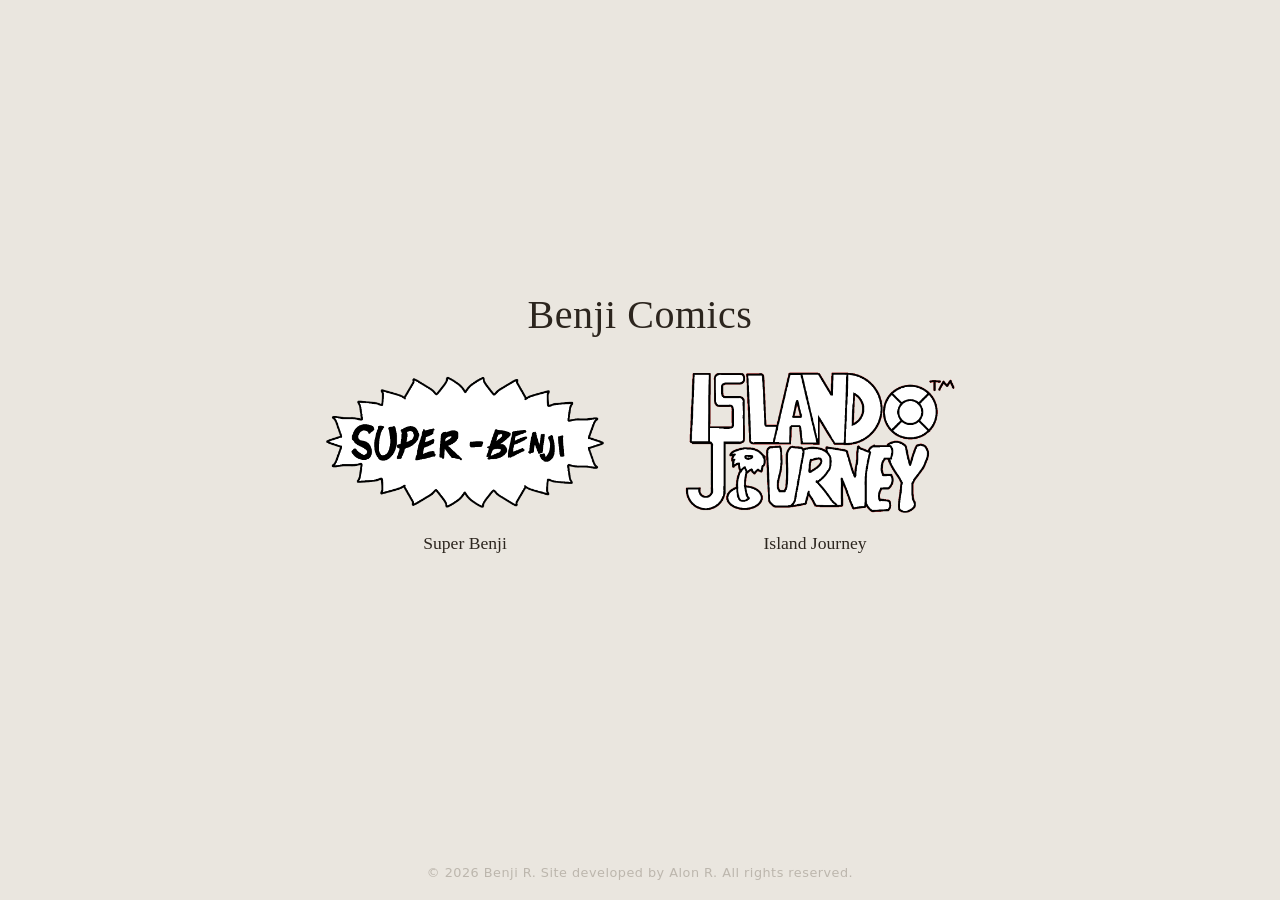
<file: index.html>
<!DOCTYPE html>
<html lang="en">
<head>
    <meta charset="UTF-8">
    <meta name="viewport" content="width=device-width, initial-scale=1.0">
    <title>Benji Comics</title>
    <link rel="stylesheet" href="./css/common.css">
    <link rel="stylesheet" href="./css/library.css">

    <link rel="apple-touch-icon" sizes="180x180" href="./images/favicon/apple-touch-icon.png">
    <link rel="icon" type="image/png" sizes="32x32" href="./images/favicon/favicon-32x32.png">
    <link rel="icon" type="image/png" sizes="16x16" href="./images/favicon/favicon-16x16.png">
    <link rel="manifest" href="./images/favicon/site.webmanifest">    

    <!-- Open Graph Metadata (Facebook, Scrapers) -->
    <meta property="og:type" content="website">
    <meta property="og:url" content="https://alonintheworld.com/benji-comics/">
    <meta property="og:title" content="Benji's Comics Library - Interactive Collection">
    <meta property="og:description" content="Read Benji's comics online! Explore the collection of interactive digital books!">
    <meta property="og:image" content="https://alonintheworld.com/benji-comics/images/front.png">
    <meta property="og:image:width" content="1200">
    <meta property="og:image:height" content="630">

    <!-- Discord & Twitter Cards Meta Tags -->
    <meta name="twitter:card" content="Benji's comics library!">
    <meta name="twitter:title" content="Benji's Comics Library - Interactive Collection">
    <meta name="twitter:description" content="Read Benji's comics online! Explore the collection of interactive digital books!">
    <meta name="twitter:image" content="https://alonintheworld.com/benji-comics/images/front.png">    
</head>
<body>
    <div class="content-wrapper"><div class="main-content">
    <header>
        <h1>Benji Comics</h1>
    </header>

    <main class="library-grid">

        <!-- Book 1 Card Entry -->
        <a href="./sections/super-benji/index.html" class="book-item">
            <div class="section-wrapper"><!---->
                <!-- Points to front cover image of your first booklet -->
                <img src="./images/super-benjil-logo.png" alt="Super Benji comics">
            </div>
            <div class="book-info">
                <div class="book-title">Super Benji</div>
            </div>
        </a>

        <!-- Book 2 Card Entry -->
        <a href="./sections/island-jurney/index.html" class="book-item">
            <div class="section-wrapper">
                <!-- Points to front cover image of your first booklet -->
                <img src="./images/island-jurnehy-logo.png" alt="Island Journey comics">
            </div>
            <div class="book-info">
                <div class="book-title">Island Journey</div>
            </div>
        </a>

    </main>
    </div>
    <!-- Fixed Copyright Footer -->
    <footer>
        &copy; <script>document.write(new Date().getFullYear());</script> Benji R. Site developed by Alon R. All rights reserved.
    </footer>  
    </div>

</body>
</html>
</file>
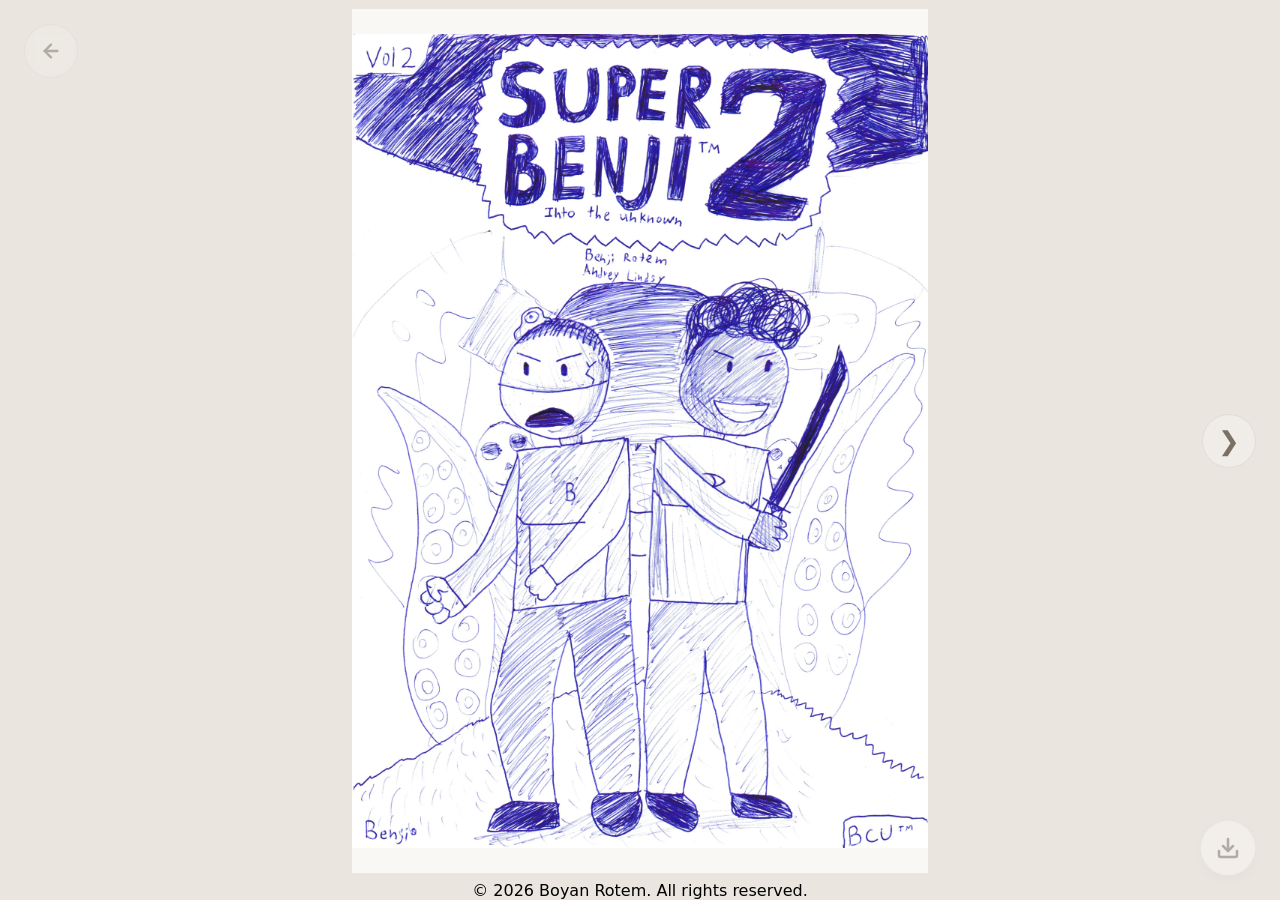
<file: super-benji-2/index.html>
<!DOCTYPE html>
<html lang="en">
<head>
    <meta charset="UTF-8">
    <meta name="viewport" content="width=device-width, initial-scale=1.0, maximum-scale=1.0, user-scalable=no">
    <title>Benji's digital library! - Super Benji 2</title>
    <!-- Your exact script references -->
    <script src="../scripts/turnjs4/extras/jquery.min.1.7.js"></script>
    <script src="../scripts/turnjs4/lib/turn.min.js"></script>
    <link rel="stylesheet" href="../css/common.css">
    <link rel="stylesheet" href="../css/comics.css">

    <link rel="apple-touch-icon" sizes="180x180" href="../images/favicon/apple-touch-icon.png">
    <link rel="icon" type="image/png" sizes="32x32" href="../images/favicon/favicon-32x32.png">
    <link rel="icon" type="image/png" sizes="16x16" href="../images/favicon/favicon-16x16.png">
    <link rel="manifest" href="../images/favicon/site.webmanifest">

    <!-- Open Graph Metadata (Facebook, Scrapers) -->
    <meta property="og:type" content="website">
    <meta property="og:url" content="https://alonintheworld.com/benji-comics/super-benji-2">
    <meta property="og:title" content="Benjis Digital Library - Super Benji 2">
    <meta property="og:description" content="Read Benji's comics online! Explore the collection of interactive digital books!">
    <meta property="og:image" content="https://alonintheworld.com/benji-comics/super-benji-2/pages/01.png">
    <meta property="og:image:width" content="1200">
    <meta property="og:image:height" content="630">

    <!-- Discord & Twitter Cards Meta Tags -->
    <meta name="twitter:card" content="Benji's digital library!">
    <meta name="twitter:title" content="Benjis Digital Library - Super Benji 2">
    <meta name="twitter:description" content="Read Benji's comics online! Explore the collection of interactive digital books!">
    <meta name="twitter:image" content="https://alonintheworld.com/benji-comics/super-benji-2/pages/01.png">
</head>
<body>

    <!-- Loading Screen -->
    <div id="loader-overlay">
        <div class="spinner"></div>
        <div class="loader-text" id="load-progress">Loading pages (0%)</div>
    </div>

    <!-- Floating Back Button -->
    <a href="../index.html" id="floating-back-btn" title="Back to Library">
        <svg viewBox="0 0 24 24" fill="none" stroke="currentColor" stroke-width="2.5" stroke-linecap="round" stroke-linejoin="round">
            <line x1="19" y1="12" x2="5" y2="12"></line>
            <polyline points="12 19 5 12 12 5"></polyline>
        </svg>
    </a>

    <div id="viewport-wrapper">
        <button class="nav-btn" id="prev-btn">&#10094;</button>
        
        <div id="flipbook-wrapper">
            <div id="flipbook">
                <!-- Structural HTML built dynamically below -->
            </div>
        </div>

        <button class="nav-btn" id="next-btn">&#10095;</button>
    </div>

    <a href="./full/super-benji-2.pdf" download="./full/super-benji-2.pdf" id="floating-download-btn" title="Download the whole book">
        <svg viewBox="0 0 24 24" fill="none" stroke="currentColor" stroke-width="2.5" stroke-linecap="round" stroke-linejoin="round">
            <path d="M21 15v4a2 2 0 0 1-2 2H5a2 2 0 0 1-2-2v-4"></path>
            <polyline points="7 10 12 15 17 10"></polyline>
            <line x1="12" y1="15" x2="12" y2="3"></line>
        </svg>
    </a>

    <!-- Fixed Copyright Footer -->
    <div id="floating-copyright">
        &copy; <script>document.write(new Date().getFullYear());</script> Boyan Rotem. All rights reserved.
    </div>    

    <script>
        var totalPages = 58;
        var flipbook = $("#flipbook");
        var baseRatio = 1.333; 
        var loadedCount = 0;
    </script>
    <script src="../scripts/comics.js"></script>

</body>
</html>
</file>
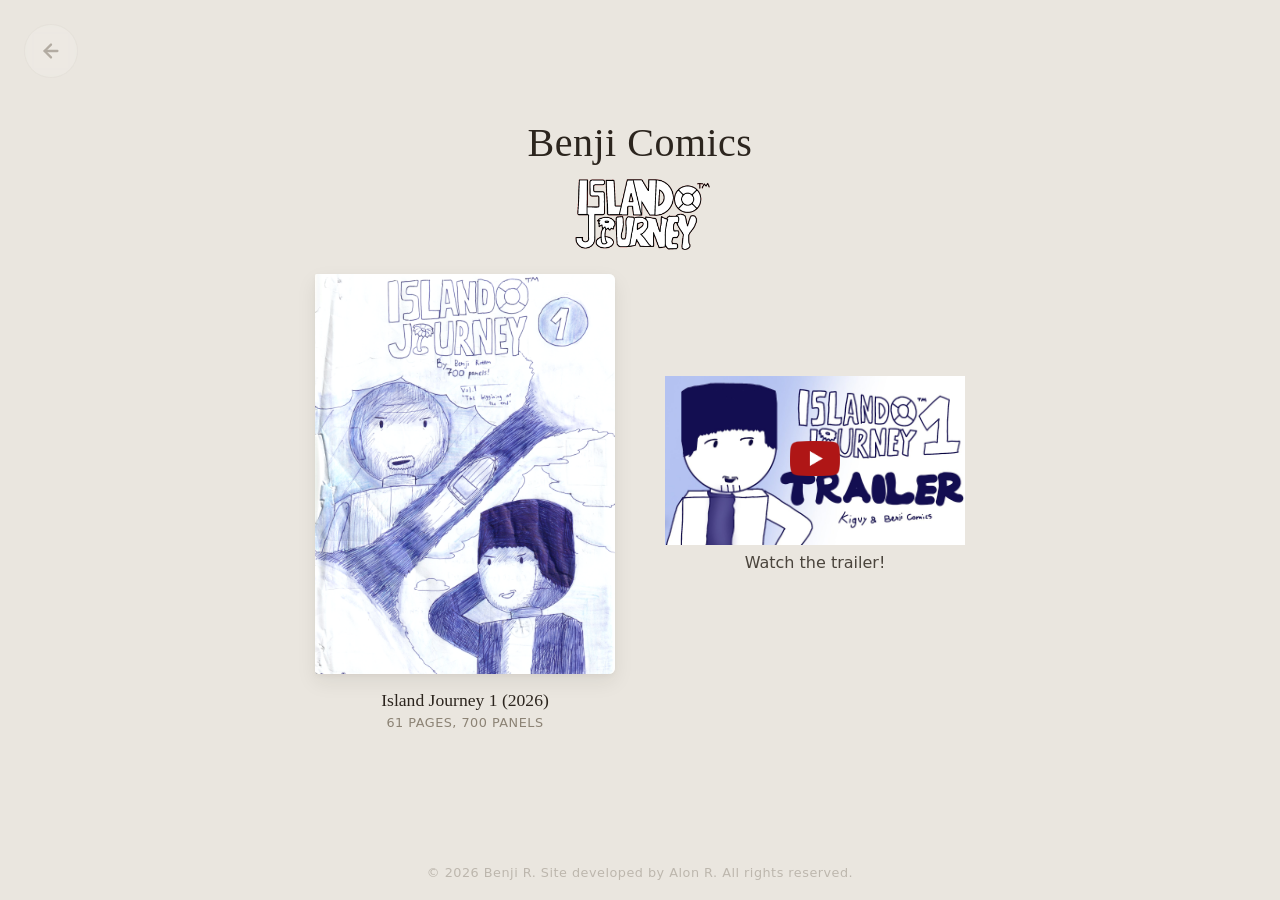
<file: sections/island-jurney/index.html>
<!DOCTYPE html>
<html lang="en">
<head>
    <meta charset="UTF-8">
    <meta name="viewport" content="width=device-width, initial-scale=1.0">
    <title>Benji Comics - Island Journey</title>
    <link rel="stylesheet" href="../../css/common.css">
    <link rel="stylesheet" href="../../css/library.css">
    <link rel="stylesheet" href="../../css/youtube-modal.css">

    <link rel="apple-touch-icon" sizes="180x180" href="../../images/favicon/apple-touch-icon.png">
    <link rel="icon" type="image/png" sizes="32x32" href="../../images/favicon/favicon-32x32.png">
    <link rel="icon" type="image/png" sizes="16x16" href="../../images/favicon/favicon-16x16.png">
    <link rel="manifest" href="../../images/favicon/site.webmanifest">    

    <!-- Open Graph Metadata (Facebook, Scrapers) -->
    <meta property="og:type" content="website">
    <meta property="og:url" content="https://alonintheworld.com/benji-comics/sections/island-jurney/">
    <meta property="og:title" content="Benji's Comics Library - Island Journey Collection">
    <meta property="og:description" content="Read Benji's comics online! Explore the collection of interactive digital books!">
    <meta property="og:image" content="https://alonintheworld.com/benji-comics/images/island-jurnehy-logo.png">
    <meta property="og:image:width" content="1200">
    <meta property="og:image:height" content="630">

    <!-- Discord & Twitter Cards Meta Tags -->
    <meta name="twitter:card" content="Benji's comics library!">
    <meta name="twitter:title" content="Benji's Comics Library - Island Journey Collection">
    <meta name="twitter:description" content="Read Benji's comics online! Explore the collection of interactive digital books!">
    <meta name="twitter:image" content="https://alonintheworld.com/benji-comics/images/island-jurnehy-logo.png">    
</head>
<body>
    <div class="content-wrapper"><div class="main-content">
    <header>
        <h1><a href="../../index.html">Benji Comics</a></h1>
        <img src="../../images/island-jurnehy-logo.png" alt="Super Benji" class="library-logo">
    </header>

    <!-- Floating Back Button -->
    <a href="../../index.html" id="floating-back-btn" title="Back to Island Jurney Library">
        <svg viewBox="0 0 24 24" fill="none" stroke="currentColor" stroke-width="2.5" stroke-linecap="round" stroke-linejoin="round">
            <line x1="19" y1="12" x2="5" y2="12"></line>
            <polyline points="12 19 5 12 12 5"></polyline>
        </svg>
    </a>

    <main class="library-grid">
<!--
      
-->

        <!-- Book 2 Card Entry -->
        <a href="javascript:void(0)" class="book-item">
            <div class="cover-wrapper coming-soon">
                <div class="message"><div>COMING SOON</div></div>
                <img src="./island-jurney-1/cover.png" alt="Island Journey 1" >
            </div>  
            <div class="book-info">
                <div class="book-title">Island Journey 1 (2026)</div>
                <div class="book-meta">61 Pages, 700 Panels</div>
            </div>
        </a>
<!--
        <a href="https://youtu.be/BzNGvUkCHRc?si=_791mRZOK2ctvhLx" class="book-item youtube-link" target="_blank">
            
            <div class="cover-wrapper">
                <div  class="play-button"><img src="../../images/youtube-logo.png" /></div>
                <div class="watch">
                    <img src="./island-jurney-1/trailer-thumb.jpg" alt="Watch the trailer on YouTube!" >
                    <div>Watch the trailer!</div>
                </div>
            </div>  
        </a>
    -->
        <div id="youtube-player" class="book-item youtube-link" target="_blank">    
            <div class="cover-wrapper">
                <div  class="play-button"><img src="../../images/youtube-logo.png" /></div>
                <div class="watch">
                    <img src="./island-jurney-1/trailer-thumb.jpg" alt="Watch the trailer on YouTube!" >
                    <div>Watch the trailer!</div>
                </div>
            </div>  
        </div>
        
        <!-- Modal -->        
        <div class="modal-overlay" id="modalOverlay">
            <div class="modal-content">
                <button class="close-btn" id="closeModalBtn" aria-label="Close modal">&times;</button>
                <div class="video-container" id="videoContainer">
                    <!-- Iframe is generated cleanly right here inside the layout container -->
                    <iframe id="modalVideo" src="" allow="autoplay; fullscreen; picture-in-picture" referrerpolicy="no-referrer-when-downgrade"></iframe>
                </div>
            </div>
        </div>
        <!--/Modal-->

    </main>

    </div>
    <!-- Fixed Copyright Footer -->
    <footer>
        &copy; <script>document.write(new Date().getFullYear());</script> Benji R. Site developed by Alon R. All rights reserved.
    </footer>
    </div>

    <script>
        const videoId = 'BzNGvUkCHRc'; 
        const aspectRatio = '4:3'; // Supported configurations: '4:3', '16:9', '1:1'
        const modalOverlay = document.getElementById('modalOverlay');
        const openModalBtn = document.getElementById('youtube-player');
        const closeModalBtn = document.getElementById('closeModalBtn');
        const videoContainer = document.getElementById('videoContainer');
        const modalVideo = document.getElementById('modalVideo');
    </script>
    <script src="../../scripts/youtube-modal.js"></script>

</body>
</html>
</file>
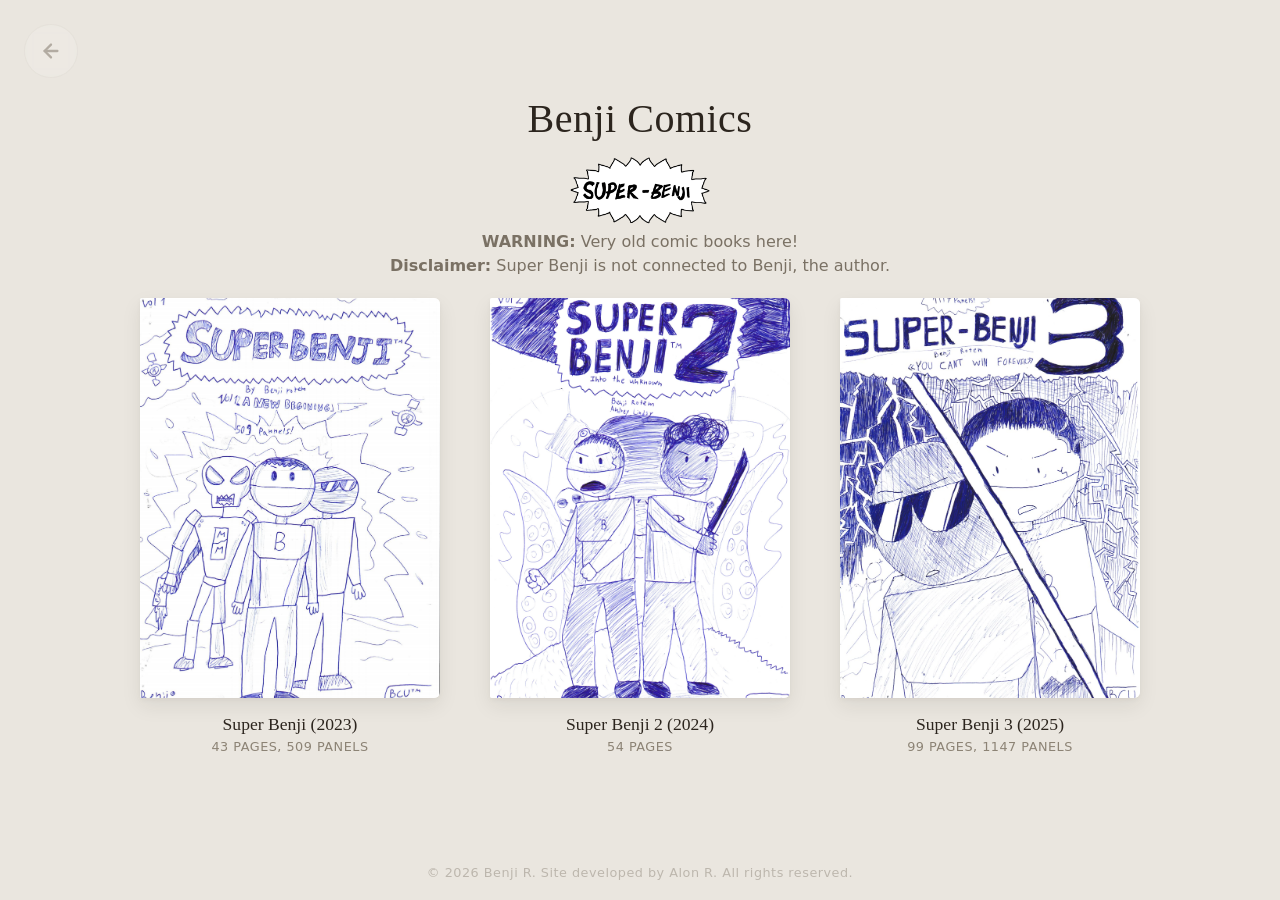
<file: sections/super-benji/index.html>
<!DOCTYPE html>
<html lang="en">
<head>
    <meta charset="UTF-8">
    <meta name="viewport" content="width=device-width, initial-scale=1.0">
    <title>Benji Comics - Super Benji</title>
    <link rel="stylesheet" href="../../css/common.css">
    <link rel="stylesheet" href="../../css/library.css">

    <link rel="apple-touch-icon" sizes="180x180" href="../../images/favicon/apple-touch-icon.png">
    <link rel="icon" type="image/png" sizes="32x32" href="../../images/favicon/favicon-32x32.png">
    <link rel="icon" type="image/png" sizes="16x16" href="../../images/favicon/favicon-16x16.png">
    <link rel="manifest" href="../../images/favicon/site.webmanifest">    

    <!-- Open Graph Metadata (Facebook, Scrapers) -->
    <meta property="og:type" content="website">
    <meta property="og:url" content="https://alonintheworld.com/benji-comics/sections/super-benji/">
    <meta property="og:title" content="Benji's Comics Library - Super Benji Collection">
    <meta property="og:description" content="Read Benji's comics online! Explore the collection of interactive digital books!">
    <meta property="og:image" content="https://alonintheworld.com/benji-comics/images/super-benjil-logo.png">
    <meta property="og:image:width" content="1200">
    <meta property="og:image:height" content="630">

    <!-- Discord & Twitter Cards Meta Tags -->
    <meta name="twitter:card" content="Benji's comics library!">
    <meta name="twitter:title" content="Benji's Comics Library - Super Benji Collection">
    <meta name="twitter:description" content="Read Benji's comics online! Explore the collection of interactive digital books!">
    <meta name="twitter:image" content="https://alonintheworld.com/benji-comics/images/super-benjil-logo.png">    
</head>
<body>
    <div class="content-wrapper"><div class="main-content">
        <header>
            <h1><a href="../../index.html">Benji Comics</a></h1>
            <img src="../../images/super-benjil-logo.png" alt="Super Benji" class="library-logo">
            <p>
                <strong>WARNING:</strong> Very old comic books here!<br/>
                <strong>Disclaimer:</strong> Super Benji is not connected to Benji, the author.
            </p>
        </header>

        <!-- Floating Back Button -->
        <a href="../../index.html" id="floating-back-btn" title="Back to Island Jurney Library">
            <svg viewBox="0 0 24 24" fill="none" stroke="currentColor" stroke-width="2.5" stroke-linecap="round" stroke-linejoin="round">
                <line x1="19" y1="12" x2="5" y2="12"></line>
                <polyline points="12 19 5 12 12 5"></polyline>
            </svg>
        </a>

        <main class="library-grid">

            <a href="./super-benji-1/index.html" class="book-item">
                <div class="cover-wrapper">
                    <!-- Points to front cover image of your first booklet -->
                    <img src="./super-benji-1/pages/01.png" alt="Super Benji 1">
                </div>
                <div class="book-info">
                    <div class="book-title">Super Benji (2023)</div>
                    <div class="book-meta">43 Pages, 509 Panels</div>
                </div>
            </a>

            <!-- Book 1 Card Entry -->
            <a href="./super-benji-2/index.html" class="book-item">
                <div class="cover-wrapper">
                    <!-- Points to front cover image of your first booklet -->
                    <img src="./super-benji-2/pages/01.png" alt="Super Benji 2">
                </div>
                <div class="book-info">
                    <div class="book-title">Super Benji 2 (2024)</div>
                    <div class="book-meta">54 Pages</div>
                </div>
            </a>

            <a href="./super-benji-3/index.html" class="book-item">
                <div class="cover-wrapper">
                    <!-- Points to front cover image of your first booklet -->
                    <img src="./super-benji-3/pages/001.png" alt="Super Benji 3">
                </div>
                <div class="book-info">
                    <div class="book-title">Super Benji 3 (2025)</div>
                    <div class="book-meta">99 Pages, 1147 Panels</div>
                </div>
            </a>        
        </main>
    </div>

        <!-- Fixed Copyright Footer -->
        <footer>
            &copy; <script>document.write(new Date().getFullYear());</script> Benji R. Site developed by Alon R. All rights reserved.
        </footer>
    </div>

</body>
</html>
</file>
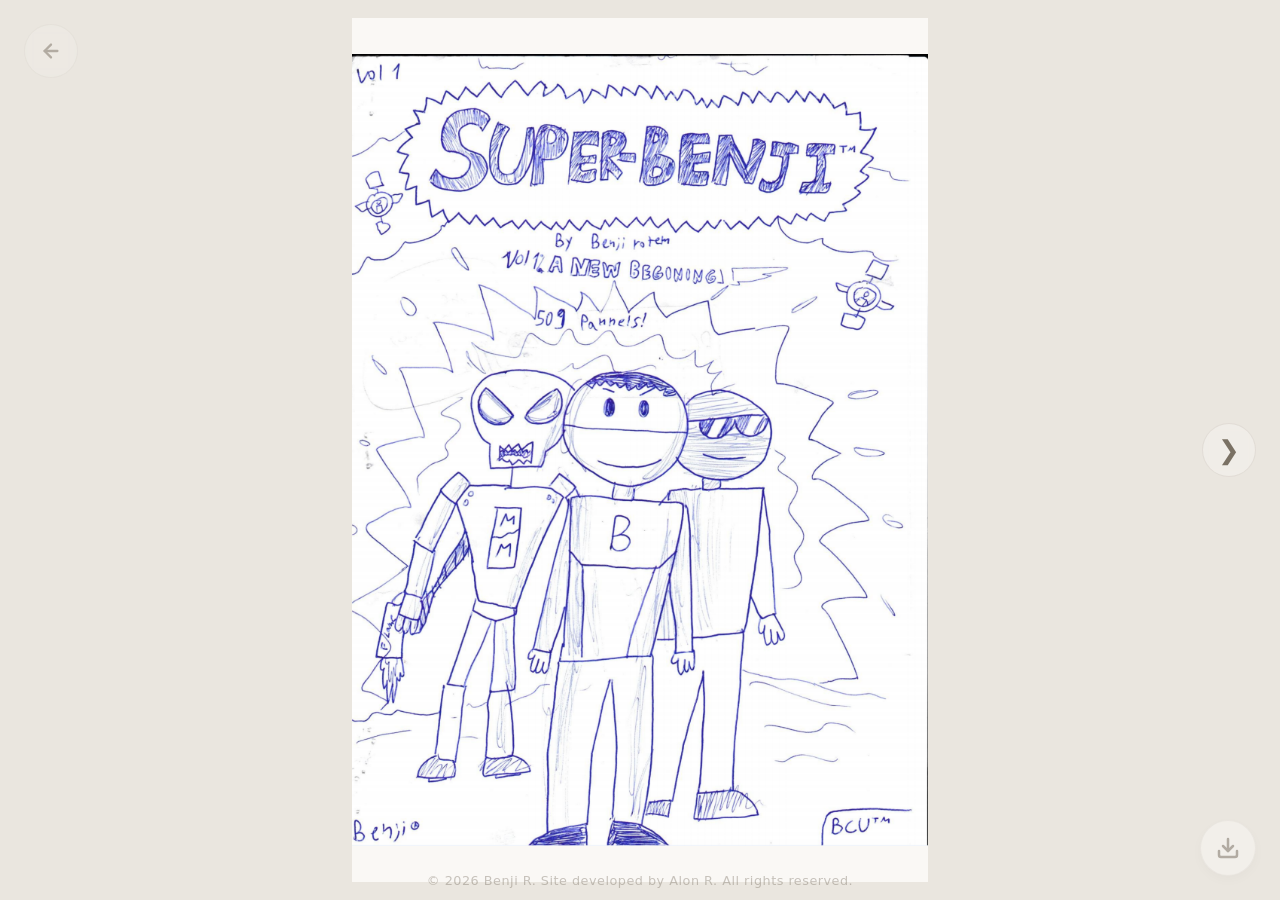
<file: sections/super-benji/super-benji-1/index.html>
<!DOCTYPE html>
<html lang="en">
<head>
    <meta charset="UTF-8">
    <meta name="viewport" content="width=device-width, initial-scale=1.0, maximum-scale=1.0, user-scalable=no">
    <title>Benji Comics - Super Benji</title>
    <!-- Your exact script references -->
    <script src="../../../scripts/turnjs4/extras/jquery.min.1.7.js"></script>
    <script src="../../../scripts/turnjs4/lib/turn.min.js"></script>
    <link rel="stylesheet" href="../../../css/common.css">
    <link rel="stylesheet" href="../../../css/comics.css">

    <link rel="apple-touch-icon" sizes="180x180" href="../../../images/favicon/apple-touch-icon.png">
    <link rel="icon" type="image/png" sizes="32x32" href="../../../images/favicon/favicon-32x32.png">
    <link rel="icon" type="image/png" sizes="16x16" href="../../../images/favicon/favicon-16x16.png">
    <link rel="manifest" href="../../../images/favicon/site.webmanifest">

    <!-- Open Graph Metadata (Facebook, Scrapers) -->
    <meta property="og:type" content="website">
    <meta property="og:url" content="https://alonintheworld.com/benji-comics/sections/super-benji/super-benji-1/">
    <meta property="og:title" content="Benji Comics - Super Benji">
    <meta property="og:description" content="Read Benji's comics online! Explore the collection of interactive digital books!">
    <meta property="og:image" content="https://alonintheworld.com/benji-comics/sections/super-benji/super-benji-1/pages/01.png">
    <meta property="og:image:width" content="1200">
    <meta property="og:image:height" content="630">

    <!-- Discord & Twitter Cards Meta Tags -->
    <meta name="twitter:card" content="Benji Comics">
    <meta name="twitter:title" content="Benji Comics - Super Benji">
    <meta name="twitter:description" content="Read Benji's comics online! Explore the collection of interactive digital books!">
    <meta name="twitter:image" content="https://alonintheworld.com/benji-comics/sections/super-benji/super-benji-1/pages/01.png">
</head>
<body>
    <div class="content-wrapper"><div class="main-content">
    <!-- Loading Screen -->
    <div id="loader-overlay">
        <div class="spinner"></div>
        <div class="loader-text" id="load-progress">Loading pages (0%)</div>
    </div>

    <!-- Floating Back Button -->
    <a href="../index.html" id="floating-back-btn" title="Back to Super Benji Library">
        <svg viewBox="0 0 24 24" fill="none" stroke="currentColor" stroke-width="2.5" stroke-linecap="round" stroke-linejoin="round">
            <line x1="19" y1="12" x2="5" y2="12"></line>
            <polyline points="12 19 5 12 12 5"></polyline>
        </svg>
    </a>

    <!-- Floating Reset Zoom Button -->
    <button id="floating-reset-zoom-btn" title="Reset Zoom">
        <svg viewBox="0 0 24 24" fill="none" stroke="currentColor" stroke-width="2.5" stroke-linecap="round" stroke-linejoin="round">
            <circle cx="11" cy="11" r="8"></circle>
            <line x1="21" y1="21" x2="16.65" y2="16.65"></line>
            <line x1="8" y1="11" x2="14" y2="11"></line>
        </svg>
        <span>Reset View</span>
    </button>    

    <div id="viewport-wrapper">
        <button class="nav-btn" id="prev-btn">&#10094;</button>
        
        <div id="flipbook-wrapper">
            <div id="flipbook">
                <!-- Structural HTML built dynamically below -->
            </div>
        </div>

        <button class="nav-btn" id="next-btn">&#10095;</button>
    </div>

    <a href="./full/super-benji-1.pdf" download="./full/super-benji-1.pdf" id="floating-download-btn" title="Download the whole book">
        <svg viewBox="0 0 24 24" fill="none" stroke="currentColor" stroke-width="2.5" stroke-linecap="round" stroke-linejoin="round">
            <path d="M21 15v4a2 2 0 0 1-2 2H5a2 2 0 0 1-2-2v-4"></path>
            <polyline points="7 10 12 15 17 10"></polyline>
            <line x1="12" y1="15" x2="12" y2="3"></line>
        </svg>
    </a>

    <!-- Fixed Copyright Footer -->
    </div>
    <!-- Fixed Copyright Footer -->
    <footer class="floating-footer">
        &copy; <script>document.write(new Date().getFullYear());</script> Benji R. Site developed by Alon R. All rights reserved.
    </footer>
    </div>

    <script>
        var totalPages = 48;
        var flipbook = $("#flipbook");
        var baseRatio = 1.333; 
        var loadedCount = 0;
    </script>
    <script src="../../../scripts/comics.js"></script>

</body>
</html>
</file>
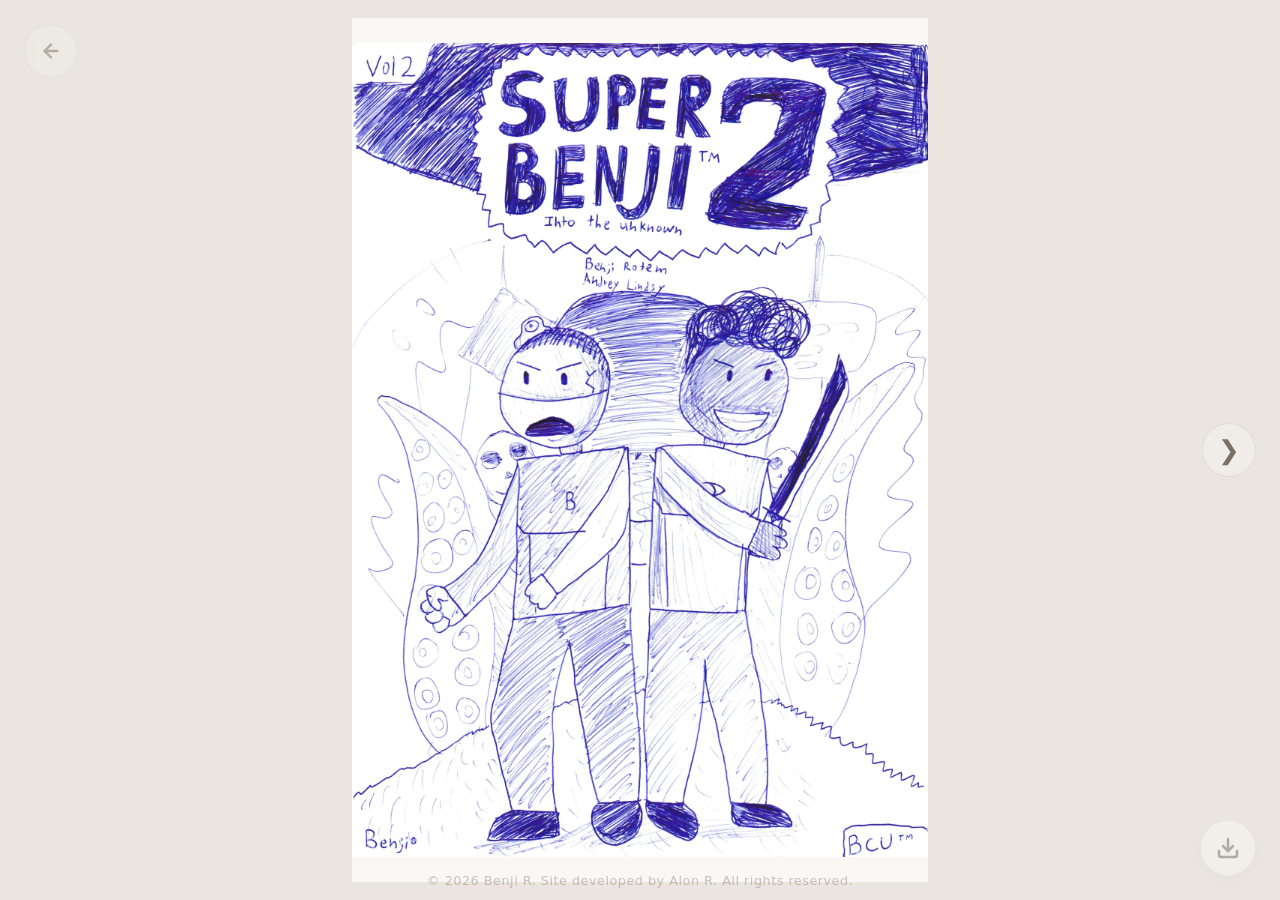
<file: sections/super-benji/super-benji-2/index.html>
<!DOCTYPE html>
<html lang="en">
<head>
    <meta charset="UTF-8">
    <meta name="viewport" content="width=device-width, initial-scale=1.0, maximum-scale=1.0, user-scalable=no">
    <title>Benji Comics - Super Benji 2</title>
    <!-- Your exact script references -->
    <script src="../../../scripts/turnjs4/extras/jquery.min.1.7.js"></script>
    <script src="../../../scripts/turnjs4/lib/turn.min.js"></script>
    <link rel="stylesheet" href="../../../css/common.css">
    <link rel="stylesheet" href="../../../css/comics.css">

    <link rel="apple-touch-icon" sizes="180x180" href="../../../images/favicon/apple-touch-icon.png">
    <link rel="icon" type="image/png" sizes="32x32" href="../../../images/favicon/favicon-32x32.png">
    <link rel="icon" type="image/png" sizes="16x16" href="../../../images/favicon/favicon-16x16.png">
    <link rel="manifest" href="../../../images/favicon/site.webmanifest">

    <!-- Open Graph Metadata (Facebook, Scrapers) -->
    <meta property="og:type" content="website">
    <meta property="og:url" content="https://alonintheworld.com/benji-comics/sections/super-benji/super-benji-2/">
    <meta property="og:title" content="Benji Comics - Super Benji 2">
    <meta property="og:description" content="Read Benji's comics online! Explore the collection of interactive digital books!">
    <meta property="og:image" content="https://alonintheworld.com/benji-comics/sections/super-benji/super-benji-2/pages/01.png">
    <meta property="og:image:width" content="1200">
    <meta property="og:image:height" content="630">

    <!-- Discord & Twitter Cards Meta Tags -->
    <meta name="twitter:card" content="Benji Comics">
    <meta name="twitter:title" content="Benji Comics - Super Benji 2">
    <meta name="twitter:description" content="Read Benji's comics online! Explore the collection of interactive digital books!">
    <meta name="twitter:image" content="https://alonintheworld.com/benji-comics/sections/super-benji/super-benji-2/pages/01.png">
</head>
<body>

    <div class="content-wrapper"><div class="main-content">
    <!-- Loading Screen -->
    <div id="loader-overlay">
        <div class="spinner"></div>
        <div class="loader-text" id="load-progress">Loading pages (0%)</div>
    </div>

    <!-- Floating Back Button -->
    <a href="../index.html" id="floating-back-btn" title="Back to Super Benji Library">
        <svg viewBox="0 0 24 24" fill="none" stroke="currentColor" stroke-width="2.5" stroke-linecap="round" stroke-linejoin="round">
            <line x1="19" y1="12" x2="5" y2="12"></line>
            <polyline points="12 19 5 12 12 5"></polyline>
        </svg>
    </a>

    <!-- Floating Reset Zoom Button -->
    <button id="floating-reset-zoom-btn" title="Reset Zoom">
        <svg viewBox="0 0 24 24" fill="none" stroke="currentColor" stroke-width="2.5" stroke-linecap="round" stroke-linejoin="round">
            <circle cx="11" cy="11" r="8"></circle>
            <line x1="21" y1="21" x2="16.65" y2="16.65"></line>
            <line x1="8" y1="11" x2="14" y2="11"></line>
        </svg>
        <span>Reset View</span>
    </button>    

    <div id="viewport-wrapper">
        <button class="nav-btn" id="prev-btn">&#10094;</button>
        
        <div id="flipbook-wrapper">
            <div id="flipbook">
                <!-- Structural HTML built dynamically below -->
            </div>
        </div>

        <button class="nav-btn" id="next-btn">&#10095;</button>
    </div>

    <a href="./full/super-benji-2.pdf" download="./full/super-benji-2.pdf" id="floating-download-btn" title="Download the whole book">
        <svg viewBox="0 0 24 24" fill="none" stroke="currentColor" stroke-width="2.5" stroke-linecap="round" stroke-linejoin="round">
            <path d="M21 15v4a2 2 0 0 1-2 2H5a2 2 0 0 1-2-2v-4"></path>
            <polyline points="7 10 12 15 17 10"></polyline>
            <line x1="12" y1="15" x2="12" y2="3"></line>
        </svg>
    </a>

    <!-- Fixed Copyright Footer -->
    </div>
    <!-- Fixed Copyright Footer -->
    <footer class="floating-footer">
        &copy; <script>document.write(new Date().getFullYear());</script> Benji R. Site developed by Alon R. All rights reserved.
    </footer>
    </div>

    <script>
        var totalPages = 58;
        var flipbook = $("#flipbook");
        var baseRatio = 1.333; 
        var loadedCount = 0;
    </script>
    <script src="../../../scripts/comics.js"></script>

</body>
</html>
</file>
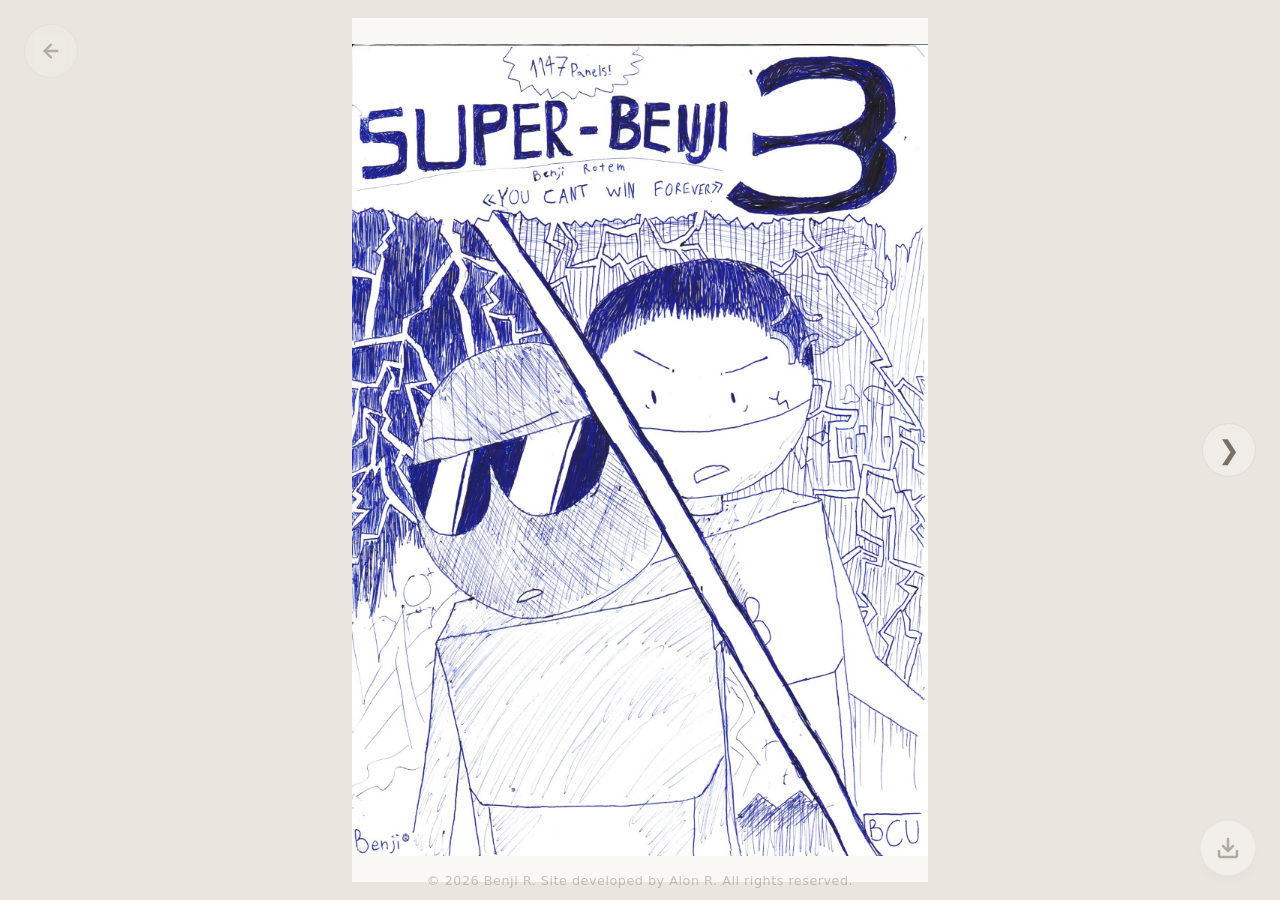
<file: sections/super-benji/super-benji-3/index.html>
<!DOCTYPE html>
<html lang="en">
<head>
    <meta charset="UTF-8">
    <meta name="viewport" content="width=device-width, initial-scale=1.0, maximum-scale=1.0, user-scalable=no">
    <title>Benji Comics - Super Benji 3</title>
    <!-- Your exact script references -->
    <script src="../../../scripts/turnjs4/extras/jquery.min.1.7.js"></script>
    <script src="../../../scripts/turnjs4/lib/turn.min.js"></script>
    <link rel="stylesheet" href="../../../css/common.css">
    <link rel="stylesheet" href="../../../css/comics.css">

    <link rel="apple-touch-icon" sizes="180x180" href="../../../images/favicon/apple-touch-icon.png">
    <link rel="icon" type="image/png" sizes="32x32" href="../../../images/favicon/favicon-32x32.png">
    <link rel="icon" type="image/png" sizes="16x16" href="../../../images/favicon/favicon-16x16.png">
    <link rel="manifest" href="../../../images/favicon/site.webmanifest">

    <!-- Open Graph Metadata (Facebook, Scrapers) -->
    <meta property="og:type" content="website">
    <meta property="og:url" content="https://alonintheworld.com/benji-comics/sections/super-benji/super-benji-3/">
    <meta property="og:title" content="Benji Comics - Super Benji 3">
    <meta property="og:description" content="Read Benji's comics online! Explore the collection of interactive digital books!">
    <meta property="og:image" content="https://alonintheworld.com/benji-comics/sections/super-benji/super-benji-3/pages/001.png">
    <meta property="og:image:width" content="1200">
    <meta property="og:image:height" content="630">

    <!-- Discord & Twitter Cards Meta Tags -->
    <meta name="twitter:card" content="Benji Comics">
    <meta name="twitter:title" content="Benji Comics - Super Benji 3">
    <meta name="twitter:description" content="Read Benji's comics online! Explore the collection of interactive digital books!">
    <meta name="twitter:image" content="https://alonintheworld.com/benji-comics/sections/super-benji/super-benji-3/pages/001.png">
</head>
<body>
    <div class="content-wrapper"><div class="main-content">

    <!-- Loading Screen -->
    <div id="loader-overlay">
        <div class="spinner"></div>
        <div class="loader-text" id="load-progress">Loading pages (0%)</div>
    </div>

    <!-- Floating Back Button -->
    <a href="../index.html" id="floating-back-btn" title="Back to Super Benji Library">
        <svg viewBox="0 0 24 24" fill="none" stroke="currentColor" stroke-width="2.5" stroke-linecap="round" stroke-linejoin="round">
            <line x1="19" y1="12" x2="5" y2="12"></line>
            <polyline points="12 19 5 12 12 5"></polyline>
        </svg>
    </a>

    <!-- Floating Reset Zoom Button -->
    <button id="floating-reset-zoom-btn" title="Reset Zoom">
        <svg viewBox="0 0 24 24" fill="none" stroke="currentColor" stroke-width="2.5" stroke-linecap="round" stroke-linejoin="round">
            <circle cx="11" cy="11" r="8"></circle>
            <line x1="21" y1="21" x2="16.65" y2="16.65"></line>
            <line x1="8" y1="11" x2="14" y2="11"></line>
        </svg>
        <span>Reset View</span>
    </button>    

    <div id="viewport-wrapper">
        <button class="nav-btn" id="prev-btn">&#10094;</button>
        
        <div id="flipbook-wrapper">
            <div id="flipbook">
                <!-- Structural HTML built dynamically below -->
            </div>
        </div>

        <button class="nav-btn" id="next-btn">&#10095;</button>
    </div>

    <a href="./full/super-benji-3.pdf" download="./full/super-benji-2.pdf" id="floating-download-btn" title="Download the whole book">
        <svg viewBox="0 0 24 24" fill="none" stroke="currentColor" stroke-width="2.5" stroke-linecap="round" stroke-linejoin="round">
            <path d="M21 15v4a2 2 0 0 1-2 2H5a2 2 0 0 1-2-2v-4"></path>
            <polyline points="7 10 12 15 17 10"></polyline>
            <line x1="12" y1="15" x2="12" y2="3"></line>
        </svg>
    </a>

    <!-- Fixed Copyright Footer -->
    </div>
    <!-- Fixed Copyright Footer -->
    <footer class="floating-footer">
        &copy; <script>document.write(new Date().getFullYear());</script> Benji R. Site developed by Alon R. All rights reserved.
    </footer>
    </div>
    <script>
        var totalPages = 106;
        var flipbook = $("#flipbook");
        var baseRatio = 1.333; 
        var loadedCount = 0;
    </script>
    <script src="../../../scripts/comics.js"></script>

</body>
</html>
</file>
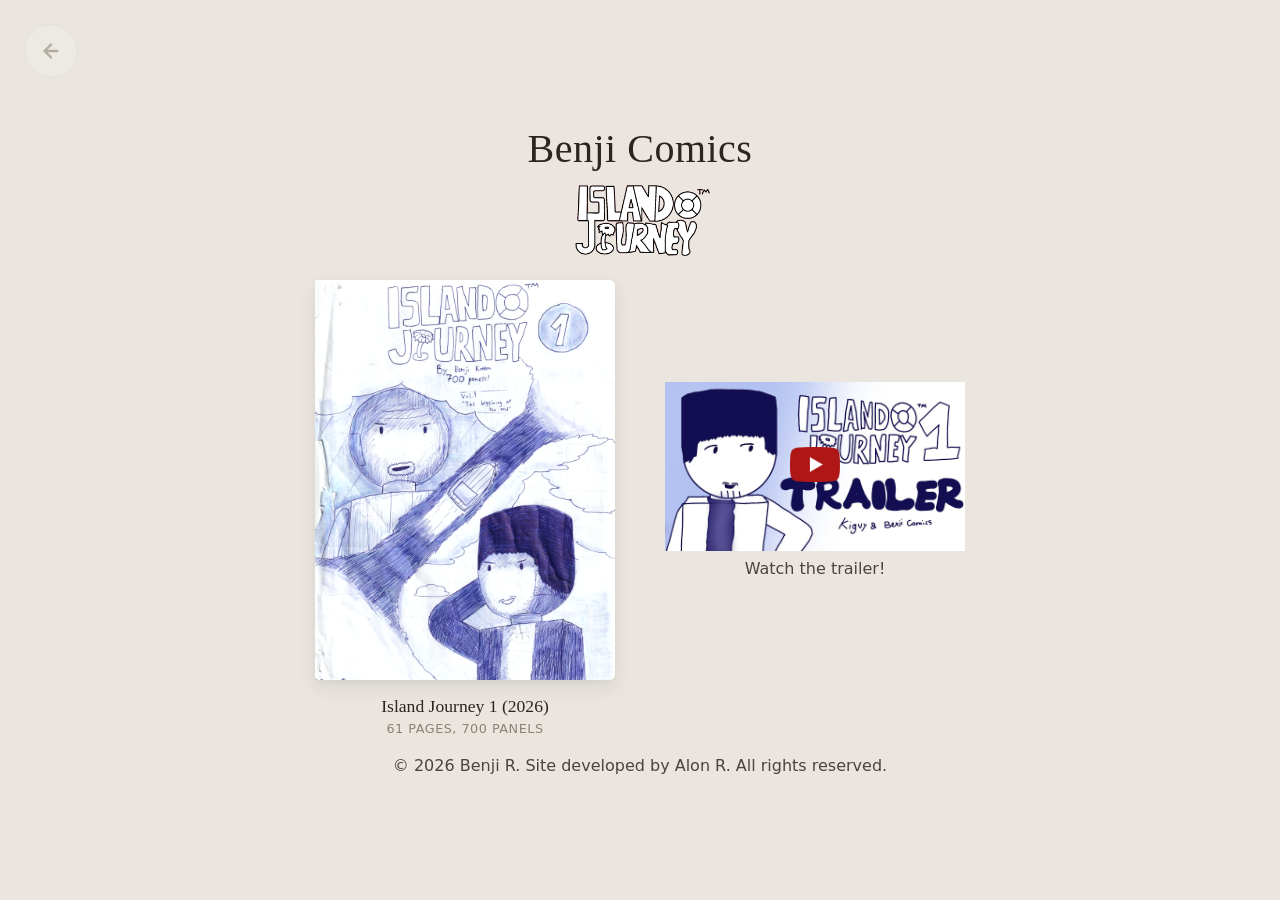
<file: sections/island-jurney/test.html>
<!DOCTYPE html>
<html lang="en">
<head>
    <meta charset="UTF-8">
    <meta name="viewport" content="width=device-width, initial-scale=1.0">
    <title>Benji Comics - Island Journey</title>
    <link rel="stylesheet" href="../../css/common.css">
    <link rel="stylesheet" href="../../css/library.css">
    <link rel="stylesheet" href="../../css/youtube-modal.css">

    <link rel="apple-touch-icon" sizes="180x180" href="../../images/favicon/apple-touch-icon.png">
    <link rel="icon" type="image/png" sizes="32x32" href="../../images/favicon/favicon-32x32.png">
    <link rel="icon" type="image/png" sizes="16x16" href="../../images/favicon/favicon-16x16.png">
    <link rel="manifest" href="../../images/favicon/site.webmanifest">    

    <!-- Open Graph Metadata (Facebook, Scrapers) -->
    <meta property="og:type" content="website">
    <meta property="og:url" content="https://alonintheworld.com/benji-comics/sections/island-jurney/">
    <meta property="og:title" content="Benji's Comics Library - Island Journey Collection">
    <meta property="og:description" content="Read Benji's comics online! Explore the collection of interactive digital books!">
    <meta property="og:image" content="https://alonintheworld.com/benji-comics/images/island-jurnehy-logo.png">
    <meta property="og:image:width" content="1200">
    <meta property="og:image:height" content="630">

    <!-- Discord & Twitter Cards Meta Tags -->
    <meta name="twitter:card" content="Benji's comics library!">
    <meta name="twitter:title" content="Benji's Comics Library - Island Journey Collection">
    <meta name="twitter:description" content="Read Benji's comics online! Explore the collection of interactive digital books!">
    <meta name="twitter:image" content="https://alonintheworld.com/benji-comics/images/island-jurnehy-logo.png">    
</head>
<body>

    <header>
        <h1><a href="../../index.html">Benji Comics</a></h1>
        <img src="../../images/island-jurnehy-logo.png" alt="Super Benji" class="library-logo">
    </header>

    <!-- Floating Back Button -->
    <a href="../../index.html" id="floating-back-btn" title="Back to Island Jurney Library">
        <svg viewBox="0 0 24 24" fill="none" stroke="currentColor" stroke-width="2.5" stroke-linecap="round" stroke-linejoin="round">
            <line x1="19" y1="12" x2="5" y2="12"></line>
            <polyline points="12 19 5 12 12 5"></polyline>
        </svg>
    </a>

    <main class="library-grid">
<!--
      
-->

        <!-- Book 2 Card Entry -->
        <a href="javascript:void(0)" class="book-item">
            <div class="cover-wrapper coming-soon">
                <div class="message"><div>Coming Soon!</div></div>
                <img src="./island-jurney-1/cover.png" alt="Island Journey 1" >
            </div>  
            <div class="book-info">
                <div class="book-title">Island Journey 1 (2026)</div>
                <div class="book-meta">61 Pages, 700 Panels</div>
            </div>
        </a>
<!--
        <a href="https://youtu.be/BzNGvUkCHRc?si=_791mRZOK2ctvhLx" class="book-item youtube-link" target="_blank">
            
            <div class="cover-wrapper">
                <div  class="play-button"><img src="../../images/youtube-logo.png" /></div>
                <div class="watch">
                    <img src="./island-jurney-1/trailer-thumb.jpg" alt="Watch the trailer on YouTube!" >
                    <div>Watch the trailer!</div>
                </div>
            </div>  
        </a>
    -->
        <div id="youtube-player" class="book-item youtube-link" target="_blank">    
            <div class="cover-wrapper">
                <div  class="play-button"><img src="../../images/youtube-logo.png" /></div>
                <div class="watch">
                    <img src="./island-jurney-1/trailer-thumb.jpg" alt="Watch the trailer on YouTube!" >
                    <div>Watch the trailer!</div>
                </div>
            </div>  
        </div>
        
        <!-- Modal -->        
        <div class="modal-overlay" id="modalOverlay">
            <div class="modal-content">
                <button class="close-btn" id="closeModalBtn" aria-label="Close modal">&times;</button>
                <div class="video-container" id="videoContainer">
                    <!-- Iframe is generated cleanly right here inside the layout container -->
                    <iframe id="modalVideo" src="" allow="autoplay; fullscreen; picture-in-picture" referrerpolicy="no-referrer-when-downgrade"></iframe>
                </div>
            </div>
        </div>
        <!--/Modal-->

    </main>

    <!-- Fixed Copyright Footer -->
    <div id="sticky-copyright">
        &copy; <script>document.write(new Date().getFullYear());</script> Benji R. Site developed by Alon R. All rights reserved.
    </div>

    <script>
        const videoId = 'BzNGvUkCHRc'; 
        const aspectRatio = '4:3'; // Supported configurations: '4:3', '16:9', '1:1'
        const modalOverlay = document.getElementById('modalOverlay');
        const openModalBtn = document.getElementById('youtube-player');
        const closeModalBtn = document.getElementById('closeModalBtn');
        const videoContainer = document.getElementById('videoContainer');
        const modalVideo = document.getElementById('modalVideo');
    </script>
    <script src="../../scripts/youtube-modal.js"></script>

</body>
</html>
</file>
<file: css/common.css>
body, html {
    margin: 0;
    padding: 0;
    width: 100%;
    min-height: 100vh; /* Changed from height to min-height */
    background-color: #eae6df;
    overflow-x: hidden;
    overflow-y: auto;   /* Allows smooth vertical scrolling if elements expand */
    font-family: system-ui, sans-serif;
    
    /* Modern flex layout to push the footer down */
    display: flex;
    flex-direction: column;
}

body {
    padding: 20px;
}

.content-wrapper {
    display: flex;
    flex-direction: column;
    min-height: 100%;
    flex-grow: 1;
}

.main-content {
    flex-grow: 1;
    display: flex;
    flex-direction: column;
    justify-content: center;
    align-items: center;
}


/*Back button*/
#floating-back-btn {
    position: fixed;
    top: 24px;
    left: 24px;
    z-index: 1000;
    width: 54px;
    height: 54px;
    background-color: rgba(250, 248, 245, 0.4); /* Matches your arrow navigation background */
    color: #7a7164;            /* Matches your arrow navigation text color */
    border: 1px solid rgba(140, 131, 117, 0.15);
    border-radius: 50%;
    display: flex;
    align-items: center;
    justify-content: center;
    cursor: pointer;
    opacity: 0.5;              /* Semi-transparent by default */
    transition: all 0.3s ease;
    text-decoration: none;
    backdrop-filter: blur(4px);
    -webkit-backdrop-filter: blur(4px);
}

#floating-back-btn:hover {
    opacity: 1;                /* Fully visible on hover */
    background-color: rgba(250, 248, 245, 0.8);
    color: #4a443c;
    border-color: rgba(140, 131, 117, 0.3);
    box-shadow: 0 4px 12px rgba(0, 0, 0, 0.05);
}

#floating-back-btn svg {
    width: 22px;
    height: 22px;
}

/* Shift position slightly on small mobile screens to stay uniform with the arrow buttons */
@media (max-width: 600px) {
    #floating-back-btn {
        top: 16px;
        left: 16px;
        width: 40px;
        height: 40px;
    }
    #floating-back-btn svg {
        width: 18px;
        height: 18px;
    }
}

footer {
    width: 100%;
    text-align: center;
    padding-top: 16px;
    font-family: system-ui, -apple-system, sans-serif;
    font-size: 0.8rem;
    letter-spacing: 0.5px;
    color: #7a7164;            
    opacity: 0.4;              /* Semi-transparent by default */
    transition: opacity 0.3s ease, visibility 0.3s ease;
    user-select: none;         
    background-color: transparent;
    margin-top: auto;          /* Pushes itself to the absolute bottom of the flexbox path */
}

footer:hover {
    opacity: 1;                /* Fully vibrant on hover */
}

@media (max-width: 600px) {
    footer {
        font-size: 0.75rem;
        padding: 12px 0;
    }
}

footer.floating-footer {
    position: fixed;
    bottom: 12px;
    left: 50%;
    transform: translateX(-50%);
    z-index: 999; /* Sits right beneath navigation buttons but above the book background */
    font-family: system-ui, -apple-system, sans-serif;
    font-size: 0.8rem;
    letter-spacing: 0.5px;
    color: #7a7164;            /* Matches your arrow button text theme color */
    opacity: 0.4;              /* Semi-transparent by default */
    pointer-events: auto;
    transition: opacity 0.3s ease, visibility 0.3s ease;
    white-space: nowrap;
    user-select: none;         /* Prevents accidental text highlights during mouse dragging */
    padding: 0 !important;
    display: inline;
    width: auto;    
}

footer.floating-footer:hover {
    opacity: 1;                /* Fully vibrant when hovered */
}

/* Keep it legible on small mobile screens */
@media (max-width: 600px) {
    footer.floating-footer {
        font-size: 0.75rem;
        bottom: 8px;
    }
}
</file>
<file: css/library.css>
* {
    box-sizing: border-box;
    margin: 0;
    padding: 0;
}

body {
    background-color: #eae6df; /* Matches your booklet's warm linen backdrop */
    font-family: system-ui, -apple-system, sans-serif;
    color: #4a443c;
    min-height: 100vh;
    /*padding: 40px 20px;*/
    display: flex;
    flex-direction: column;
    align-items: center;
    justify-content: center; /* Centers the whole library vertically if it fits the screen */
}

header {
    text-align: center;
    /*margin-bottom: 50px;*/
    max-width: 600px;
}

header a, header a:visited, header a:hover, header a:active {
    text-decoration: none;
    color: inherit;
}

header h1 {
    font-family: 'Georgia', serif;
    font-size: 2.5rem;
    color: #2c251e;
    margin-bottom: 12px;
    font-weight: normal;
    letter-spacing: 0.5px;
}

header p {
    color: #7a7164;
    font-size: 1rem;
    line-height: 1.5;
}

/* Centered Library Container */
.library-grid {
    display: flex;
    flex-wrap: wrap;
    justify-content: center; /* Forces cards to center perfectly when under the max limit */
    gap: 50px; /* Generous spacing between your two main volumes */
    width: 100%;
    max-width: 1100px;
    padding: 20px 0;
}

/* Interactive Book Card Wrapper */
.book-item {
    text-decoration: none;
    color: inherit;
    display: flex;
    flex-direction: column;
    align-items: center;
    width: 300px; /* Fixed ideal width for standalone presentation layout */
}

/* Soft Paper Cover Container */
.cover-wrapper {
    position: relative;
    width: 100%;
    aspect-ratio: 3 / 4; 
    background-color: #faf8f5;
    border-radius: 2px 6px 6px 2px;
    box-shadow: 0 8px 20px rgba(44, 37, 30, 0.08), 
                0 2px 5px rgba(44, 37, 30, 0.04);
    transition: all 0.4s cubic-bezier(0.16, 1, 0.3, 1);
    overflow: hidden;
    display: flex;
    align-items: center;
    justify-content: center;
}

/* Subtle vertical linear shadow on the left edge to simulate a book spine fold */
.cover-wrapper::after {
    content: '';
    position: absolute;
    top: 0;
    left: 0;
    width: 12px;
    height: 100%;
    /*background: linear-gradient(to right, rgba(0,0,0,0.08) 0%, rgba(0,0,0,0.03) 25%, rgba(0,0,0,0) 100%);*/
    border-radius: 2px 0 0 2px;
    z-index: 2;
}

.cover-wrapper img {
    width: 100%;
    height: 100%;
    object-fit: cover;
    display: block;
    transition: transform 0.4s ease;
}

.section-wrapper {
    width: 100%;
}

.section-wrapper img {
    width: 100%;
    transition: transform 0.4s ease;
}

header img {
    width: 150px;
}

/* Elegant Hover Physics */
.book-item:hover .cover-wrapper{
    transform: translateY(-8px) scale(1.07);
    box-shadow: 0 16px 32px rgba(44, 37, 30, 0.15), 
                0 4px 10px rgba(44, 37, 30, 0.08);
    
    border-color: rgba(140, 131, 117, 0.3);
}

.book-item:hover img {
    transform: translateY(-8px) /*scale(1.07)*/;
    filter: drop-shadow(5px 5px 5px #222);
}

.book-item:hover .cover-wrapper img {
    transform: scale(1.01);
}

/* Typography Styling for Book Titles */
.book-info {
    margin-top: 16px;
    text-align: center;
    width: 100%;
}

.book-title {
    font-family: 'Georgia', serif;
    font-size: 1.1rem;
    color: #2c251e;
    margin-bottom: 4px;
    transition: color 0.2s ease;
    white-space: nowrap;
    overflow: hidden;
    text-overflow: ellipsis;
}

.book-item:hover .book-title {
    color: #8c8375; 
}

.book-meta {
    font-size: 0.8rem;
    color: #8c8375;
    letter-spacing: 0.5px;
    text-transform: uppercase;
}

/* Responsive Breakpoints */
@media (max-width: 600px) {
    .library-grid {
        gap: 30px;
    }
    .book-item {
        width: 180px; /* Slightly compact layout rules for mobile browsing */
    }
    header h1 {
        font-size: 2rem;
    }
}

.coming-soon {
    position: relative;
}

.coming-soon .message {
    display: none !important;
    position: absolute;
    z-index: 9999;
    color: white;
    font-weight: 900;
    font-size: 35px;
    background: rgba(0,0,0, 0.5);
    height: 100%;
    width: 100%;
    justify-content: center;
    align-items: center;
}

.coming-soon .message div {
    text-align: center;
    padding: 20px;
}

.coming-soon:hover .message {
    display: flex !important;
}

.youtube-link {
    position: relative;
}

.youtube-link .play-button {
    position: absolute;
    display: flex;
    z-index: 9999;
}

.youtube-link .play-button img {
    width: 50px;
    filter: grayscale(0.4);
    position: relative;
    top: -15px;
}

.youtube-link:hover .play-button img {
    filter: none;
}

.youtube-link .cover-wrapper {
    border-color: transparent !important;
    border: none !important;
    box-shadow: none !important;
    position: unset !important;
}

.youtube-link, .youtube-link .cover-wrapper, .youtube-link .cover-wrapper img {
    background: none !important;
}

.youtube-link img {
    object-fit: contain !important;
    box-shadow: none !important;
}

.youtube-link:hover .cover-wrapper {
    transform: translateY(-8px) scale(1.07);
    box-shadow: none !important;
    border-color: transparent !important;
    border: none !important;
    position: unset !important;
}

.youtube-link:hover .cover-wrapper img {
    box-shadow: none !important;
    filter: none !important;
}

.youtube-link::after {
    content: '';
    position: absolute;
    top: 0;
    left: 0;
    width: 12px;
    height: 100%;
    background: none !important;
    border-radius: 2px 0 0 2px;
    z-index: 2;
}
.youtube-link .watch {
    display: flex;
    flex-direction: column;
    align-items: center;
    justify-content: center;
    text-align: center;
}

.youtube-link .watch img {
    margin-bottom: 8px;
}

.book-description {
    background: white;
    padding: 15px;
    margin: 5px 0px;
    border-radius: 8px;
}
</file>
<file: css/comics.css>
* {
    box-sizing: border-box;
}

body, html {
    margin: 0;
    padding: 0;
    width: 100%;
    height: 100%;
    background-color: #eae6df;
    overflow: hidden; /* Essential to hide panned canvas boundaries */
    font-family: system-ui, sans-serif;
    display: flex;
    justify-content: center;
    align-items: center;
}

/* Fullscreen Loading Overlay */
#loader-overlay {
    position: fixed;
    top: 0; left: 0; width: 100%; height: 100%;
    background-color: #eae6df;
    z-index: 9999;
    display: flex;
    flex-direction: column;
    justify-content: center;
    align-items: center;
    transition: opacity 0.5s ease;
}

.spinner {
    width: 50px;
    height: 50px;
    border: 3px solid rgba(140, 131, 117, 0.2);
    border-top-color: #8c8375;
    border-radius: 50%;
    animation: spin 1s infinite linear;
}

.loader-text {
    margin-top: 15px;
    color: #8c8375;
    font-size: 0.9rem;
    letter-spacing: 1px;
}

@keyframes spin {
    0% { transform: rotate(0deg); }
    100% { transform: rotate(360deg); }
}

/* Maximized viewport wrapper with tiny vertical padding */
#viewport-wrapper {
    position: relative;
    width: 100vw;
    height: 100vh;
    display: flex;
    justify-content: center;
    align-items: center;
    padding: 5px 20px;
    touch-action: none;
}

/*
#flipbook-wrapper {
    position: relative;
    display: block;
    margin: 0 auto;
    visibility: hidden; 
}

#flipbook-wrapper {
    position: relative;
    display: block;
    margin: 0 auto;
    visibility: hidden;
    
    transform-origin: center center; 
    will-change: transform;
    transition: transform 0.1s ease-out;
}
*/
#flipbook-wrapper {
    position: relative;
    display: block;
    margin: 0 auto;
    visibility: hidden;
    transform-origin: center center;
    will-change: transform;
    user-select: none;          /* Block accidental system highlights */
    -webkit-user-select: none;
}


#flipbook {
    display: block;
    margin: 0 auto;
}

#flipbook .page-node {
    background-color: #faf8f5;
    overflow: hidden;
    width: 100%;
    height: 100%;
}

#flipbook img {
    width: 100%;
    height: 100%;
    object-fit: contain;
    display: block;
    pointer-events: none;       
    -webkit-user-drag: none;    /* Strict browser drag execution lockdown */
}

/* Soft center fold depth shadows */
#flipbook .odd .page-node {
    background-image: linear-gradient(to left, rgba(0,0,0,0.10) 0%, rgba(0,0,0,0.02) 4%, rgba(0,0,0,0) 10%);
}

#flipbook .even .page-node {
    background-image: linear-gradient(to right, rgba(0,0,0,0.10) 0%, rgba(0,0,0,0.02) 4%, rgba(0,0,0,0) 10%);
}

/* Soft Minimalist Navigation Arrows */
.nav-btn {
    position: absolute;
    top: 50%;
    transform: translateY(-50%);
    background: rgba(250, 248, 245, 0.4); 
    border: 1px solid rgba(140, 131, 117, 0.15);
    color: #7a7164;
    font-size: 1.6rem;
    width: 54px;
    height: 54px;
    border-radius: 50%;
    cursor: pointer;
    display: flex;
    align-items: center;
    justify-content: center;
    z-index: 100;
    transition: all 0.3s ease;
    backdrop-filter: blur(4px);
    -webkit-backdrop-filter: blur(4px);
}

.nav-btn:hover {
    background: rgba(250, 248, 245, 0.8);
    color: #4a443c;
    border-color: rgba(140, 131, 117, 0.3);
    box-shadow: 0 4px 12px rgba(0, 0, 0, 0.05);
}

#prev-btn { left: 24px; }
#next-btn { right: 24px; }

@media (max-width: 600px) {
    .nav-btn {
        width: 40px;
        height: 40px;
        font-size: 1.2rem;
    }
    #prev-btn { left: 8px; }
    #next-btn { right: 8px; }
}

/* download button */
#floating-download-btn {
    position: fixed;
    bottom: 24px;
    right: 24px;
    z-index: 1000;
    width: 56px;
    height: 56px;
    background-color: #faf8f5; /* Matches your paper color */
    color: #7a7164;            /* Matches your arrow button color */
    border: 1px solid rgba(140, 131, 117, 0.15);
    border-radius: 50%;
    display: flex;
    align-items: center;
    justify-content: center;
    cursor: pointer;
    opacity: 0.5;              /* Semi-transparent by default */
    transition: all 0.3s ease;
    text-decoration: none;
    box-shadow: 0 4px 12px rgba(0, 0, 0, 0.05);
    backdrop-filter: blur(4px);
    -webkit-backdrop-filter: blur(4px);
}

#floating-download-btn:hover {
    opacity: 1;                /* Fully visible on hover */
    background-color: #faf8f5;
    color: #4a443c;
    border-color: rgba(140, 131, 117, 0.3);
    box-shadow: 0 6px 16px rgba(0, 0, 0, 0.1);
    transform: translateY(-2px);
}

#floating-download-btn svg {
    width: 24px;
    height: 24px;
}

/* Shift position slightly on small mobile screens to prevent overlapping arrow buttons */
@media (max-width: 600px) {
    #floating-download-btn {
        bottom: 16px;
        right: 16px;
        width: 48px;
        height: 48px;
    }
    #floating-download-btn svg {
        width: 20px;
        height: 20px;
    }
}

#floating-reset-zoom-btn {
    position: fixed;
    top: 24px;
    right: 96px; 
    z-index: 1000;
    padding: 10px 16px;
    background-color: rgba(250, 248, 245, 0.6); 
    color: #7a7164;            
    border: 1px solid rgba(140, 131, 117, 0.15);
    border-radius: 30px;       
    display: flex;
    align-items: center;
    gap: 8px;
    cursor: pointer;
    font-family: system-ui, sans-serif;
    font-size: 0.85rem;
    font-weight: 500;
    opacity: 0;                
    visibility: hidden;
    pointer-events: none;
    transition: opacity 0.3s ease, transform 0.3s ease, background-color 0.3s ease;
    box-shadow: 0 4px 12px rgba(0, 0, 0, 0.05);
    backdrop-filter: blur(4px);
    -webkit-backdrop-filter: blur(4px);
}

#floating-reset-zoom-btn:hover {
    opacity: 1 !important;     
    background-color: rgba(250, 248, 245, 0.9);
    color: #4a443c;
    border-color: rgba(140, 131, 117, 0.3);
    box-shadow: 0 6px 16px rgba(0, 0, 0, 0.1);
    transform: translateY(-1px);
}

#floating-reset-zoom-btn svg {
    width: 18px;
    height: 18px;
}

/* Rigid position overlay locks for mobile viewport boundaries */
@media (max-width: 600px) {
    #floating-reset-zoom-btn {
        position: fixed !important; /* Force layout isolation */
        top: 16px !important;
        right: 16px !important;    /* Shift away from nav conflict points */
        left: auto !important;
        padding: 8px 12px;
        font-size: 0.8rem;
    }
    #floating-reset-zoom-btn span {
        display: none; 
    }
}
</file>
<file: css/youtube-modal.css>
body {
    /*
    font-family: system-ui, -apple-system, sans-serif;
    background: #121214;*/
    display: flex;
    justify-content: center;
    align-items: center;
    min-height: 100vh;
    margin: 0;
}

/* Styled Trigger Button */
.open-btn {
    background: linear-gradient(135deg, #ff0055, #ff5500);
    color: white;
    border: none;
    padding: 14px 28px;
    font-size: 16px;
    font-weight: 600;
    border-radius: 50px;
    cursor: pointer;
    box-shadow: 0 4px 15px rgba(255, 0, 85, 0.3);
    transition: transform 0.2s, box-shadow 0.2s, opacity 0.2s;
}
.open-btn:hover {
    transform: translateY(-2px);
    box-shadow: 0 6px 20px rgba(255, 0, 85, 0.4);
}
.open-btn:disabled {
    opacity: 0.6;
    cursor: not-allowed;
    background: #444;
    box-shadow: none;
}

/* Backdrop Blur Container - Hidden completely by default via visibility */
.modal-overlay {
    position: fixed;
    top: 0;
    left: 0;
    width: 100%;
    height: 100%;
    background: rgba(0, 0, 0, 0.85);
    backdrop-filter: blur(10px);
    -webkit-backdrop-filter: blur(10px);
    display: flex;
    justify-content: center;
    align-items: center;
    z-index: 1000;
    opacity: 0;
    visibility: hidden;
    pointer-events: none;
    transition: opacity 0.4s ease, visibility 0.4s ease;
    z-index: 9999;
}

/* Responsive Modal Box Container */
.modal-content {
    background: #1e1e24;
    padding: 16px;
    border-radius: 16px;
    width: 92%;
    /* Dynamically shrinks down nicely on small mobile screens */
    max-width: min(650px, 95vw); 
    box-shadow: 0 20px 40px rgba(0, 0, 0, 0.5);
    position: relative;
    transform: scale(0.85) translateY(40px);
    transition: transform 0.4s cubic-bezier(0.34, 1.56, 0.64, 1);
    box-sizing: border-box;
}

/* Variable-driven Aspect Ratio Video Wrapper */
.video-container {
    position: relative;
    width: 100%;
    /* This property value is overwritten dynamically by JS below */
    padding-bottom: 75%; 
    height: 0;
    border-radius: 8px;
    overflow: hidden;
    background: #000; 
}
.video-container iframe {
    position: absolute;
    top: 0;
    left: 0;
    width: 100%;
    height: 100%;
    border: 0;
}

/* Mobile-Friendly Close Button */
.close-btn {
    position: absolute;
    top: -12px;
    right: -12px;
    width: 38px;
    height: 38px;
    background: #ff0055;
    color: white;
    border: none;
    border-radius: 50%;
    font-size: 22px;
    line-height: 1;
    cursor: pointer;
    display: flex;
    align-items: center;
    justify-content: center;
    box-shadow: 0 4px 10px rgba(0, 0, 0, 0.3);
    transition: background 0.2s, transform 0.2s;
    z-index: 1010;
}
.close-btn:hover {
    background: #e0004c;
    transform: scale(1.1);
}

/* Active Display Layout Transitions */
.modal-overlay.active {
    opacity: 1;
    visibility: visible;
    pointer-events: auto;
}
.modal-overlay.active .modal-content {
    transform: scale(1) translateY(0);
}

/* Mobile specific style optimizations */
@media (max-width: 480px) {
    .modal-content {
        padding: 10px;
    }
    .close-btn {
        top: -15px;
        right: 5px;
    }
}
</file>
